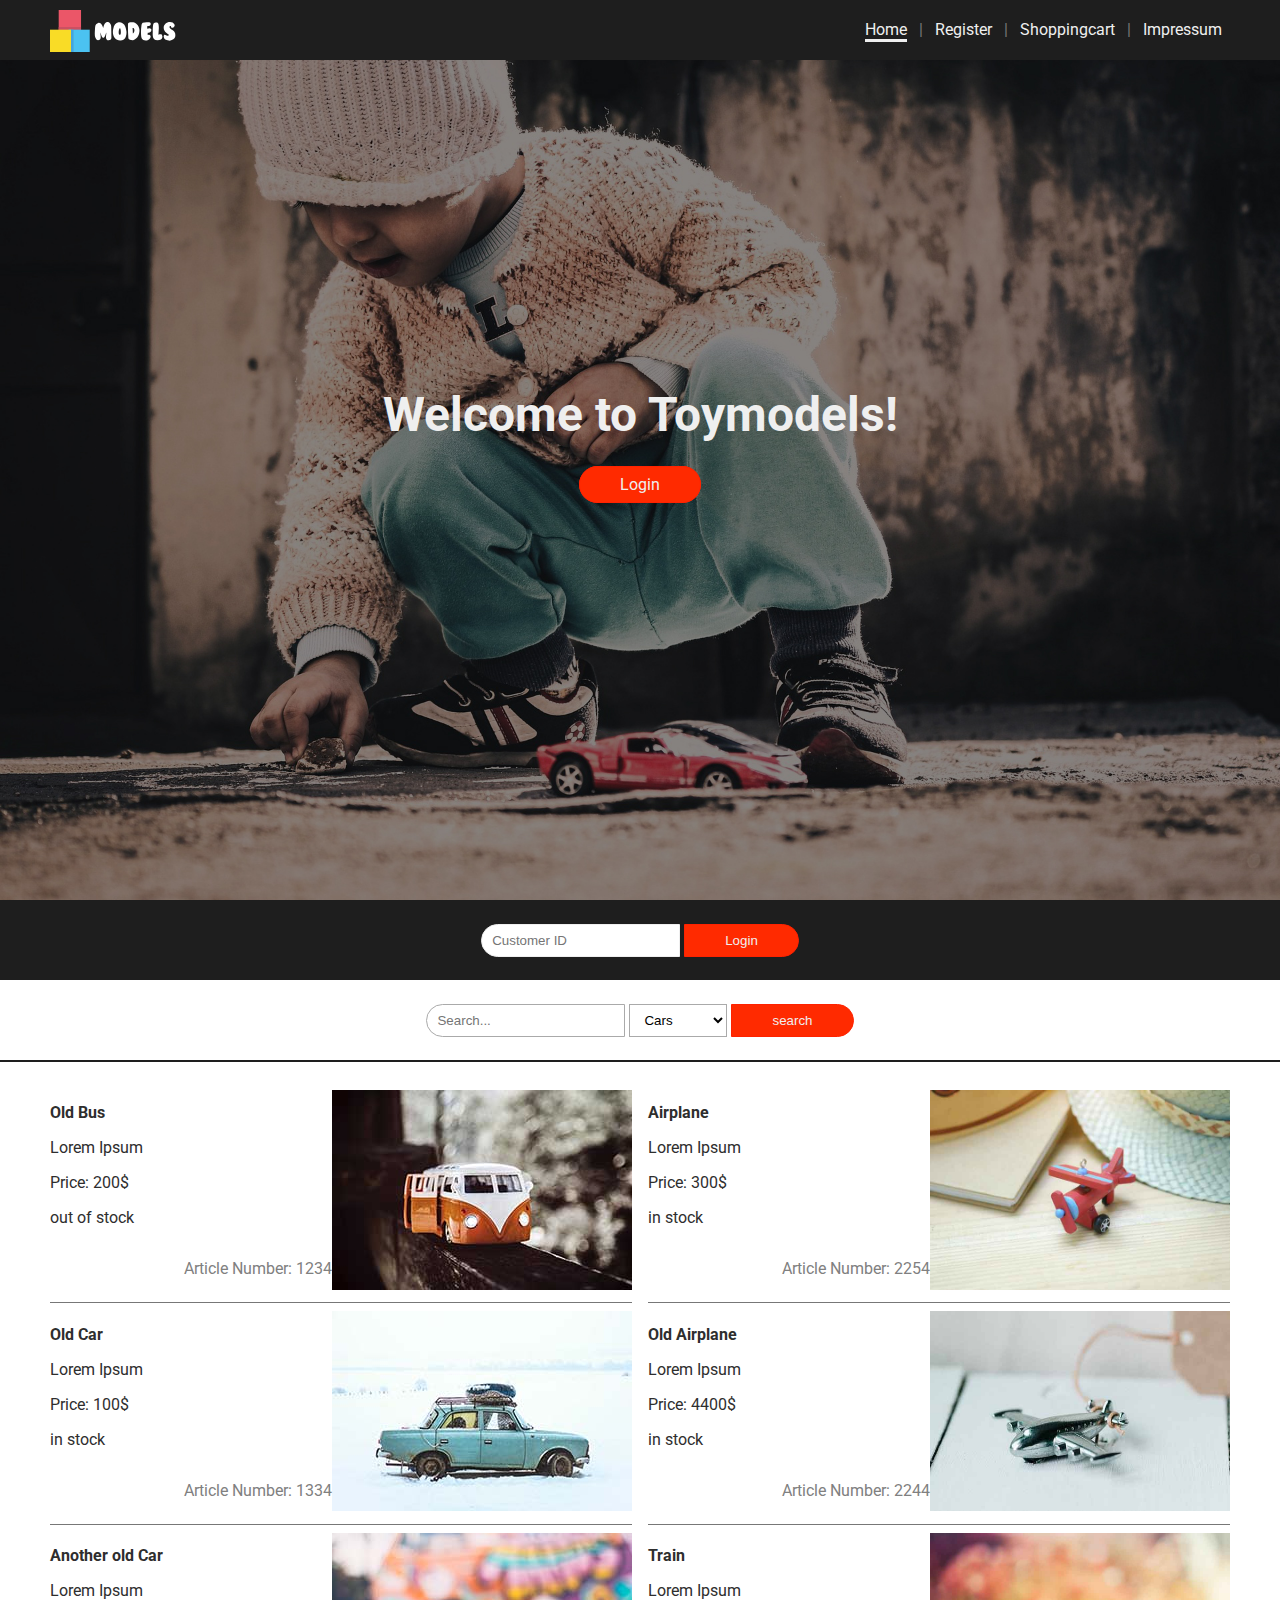
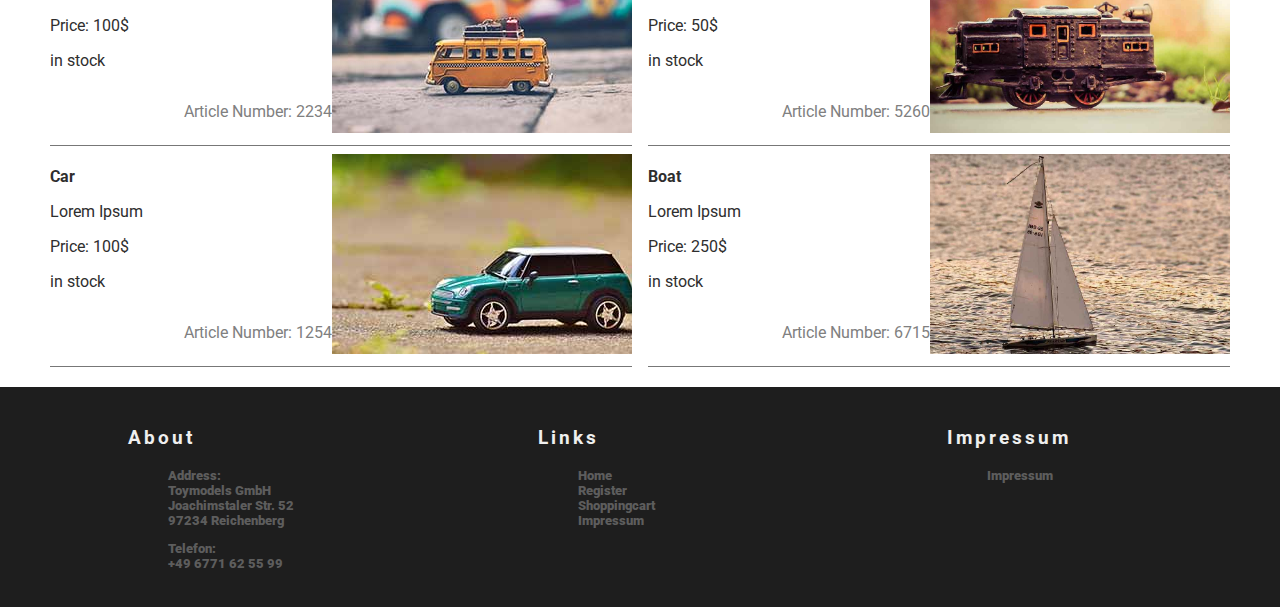
<file: htdocs/index.html>
﻿<!DOCTYPE html>
<html lang="en">

<head>
  <meta charset="UTF-8">
  <title>Toymodels GmbH</title>

  <link href="https://fonts.googleapis.com/css?family=Roboto" rel="stylesheet">
  <link rel="stylesheet" href="css/style.css" type="text/css" />
  <link rel="stylesheet" href="css/mobile.css" type="text/css" media="(max-width: 1024px)" />
  <link rel="stylesheet" href="css/print.css" type="text/css" media="print" />
  <link rel="shortcut icon" href="favicon.ico">
</head>

<body>

  <!-- Navigation -->
  <nav>
    <a href="#">
      <img src="img/Toymodel_Logo.svg" id="brand">
    </a>
    <section id="burgerMenu">
      <img src="img/menu.png">
    </section>
    <ul>
      <li><a href="#" alt="Home" class="active">Home</a></li>
      <li>|</li>
      <li><a href="register.html" alt="Register">Register</a></li>
      <li>|</li>
      <li><a href="shoppingcart.html" alt="Shoppingcart">Shoppingcart</a></li>
      <li>|</li>
      <li><a href="impressum.html" alt="Impressum">Impressum</a></li>
    </ul>
  </nav>

  <header>
    <section>
      <h1>Welcome to Toymodels!</h1>
      <a href="#login" class="button">Login</a>
    </section>
  </header>

  <!-- Form for Login, redirects to login.html    -->
  <section id="login">
    <form action="login.html" method="post">
      <input type="text" name="customerId" placeholder="Customer ID">
      <input type="submit" value="Login" class="button">
    </form>
  </section>

  <section id="searchfilter">
    <!-- Form for Filters, if selected, it will only show Articels in its section -->
    <form action="index.html" method="get">
      <input type="search" name="search" placeholder="Search...">
      <select name="filter">
        <option value="car">Cars</option>
        <option value="train">Trains</option>
        <option value="ship">Ships</option>
        <option value="airplane">Airplanes</option>
      </select>
      <input type="submit" value="search" class="button">
    </form>
  </section>
  <main id="articleMain">
    <!-- Placeholder for Articles      -->
    <article>
      <section class="img">
        <img class="img" src="./img/img1.jpg">
      </section>

      <section class="text">
        <a href="oldbus.html">
          <h2>Old Bus</h2>
          <p>Lorem Ipsum</p>
          <p>Price: 200$</p>
          <p>out of stock</p>
          <p>Article Number: 1234</p>
        </a>
      </section>
    </article>

    <article>
      <section class="img">
        <img class="img" src="./img/img2.jpg">
      </section>

      <section class="text">
        <a href="oldcar.html">
          <h2>Old Car</h2>
          <p>Lorem Ipsum</p>
          <p>Price: 100$</p>
          <p>in stock</p>
          <p>Article Number: 1334</p>
        </a>
      </section>
    </article>

    <article>
      <section class="img">
        <img class="img" src="./img/img3.jpg">
      </section>

      <section class="text">
        <a href="">
          <h2>Another old Car</h2>
          <p>Lorem Ipsum</p>
          <p>Price: 100$</p>
          <p>in stock</p>
          <p>Article Number: 2234</p>
        </a>
      </section>
    </article>

    <article>
      <section class="img">
        <img class="img" src="./img/img4.jpg">
      </section>

      <section class="text">
        <a href="">
          <h2>Car</h2>
          <p>Lorem Ipsum</p>
          <p>Price: 100$</p>
          <p>in stock</p>
          <p>Article Number: 1254</p>
        </a>
      </section>
    </article>

    <article>
      <section class="img">
        <img class="img" src="./img/img5.jpg">
      </section>

      <section class="text">
        <a href="">
          <h2>Airplane</h2>
          <p>Lorem Ipsum</p>
          <p>Price: 300$</p>
          <p>in stock</p>
          <p>Article Number: 2254</p>
        </a>
      </section>
    </article>

    <article>
      <section class="img">
        <img class="img" src="./img/img8.jpg">
      </section>

      <section class="text">
        <a href="">
          <h2>Old Airplane</h2>
          <p>Lorem Ipsum</p>
          <p>Price: 4400$</p>
          <p>in stock</p>
          <p>Article Number: 2244</p>
        </a>
      </section>
    </article>

    <article>
      <section class="img">
        <img class="img" src="./img/img6.jpg">
      </section>

      <section class="text">
        <a href="">
          <h2>Train</h2>
          <p>Lorem Ipsum</p>
          <p>Price: 50$</p>
          <p>in stock</p>
          <p>Article Number: 5260</p>
        </a>
      </section>
    </article>

    <article>
      <section class="img">
        <img class="img" src="./img/img7.jpg">
      </section>

      <section class="text">
        <a href="">
          <h2>Boat</h2>
          <p>Lorem Ipsum</p>
          <p>Price: 250$</p>
          <p>in stock</p>
          <p>Article Number: 6715</p>
        </a>
      </section>
    </article>
  </main>

  <!-- Footer -->
  <footer>
    <section class="flexbox">
      <section id="about">
        <h3>About</h3>
        <ul>
          <li>Address:</li>
          <li>Toymodels GmbH</li>
          <li>Joachimstaler Str. 52</li>
          <li>97234 Reichenberg</li>
        </ul>
        <ul>
          <li>Telefon:</li>
          <li>+49 6771 62 55 99</li>
        </ul>
      </section>
      <section id="links">
        <h3>Links</h3>
        <ul>
          <li><a href="index.html" alt="Home">Home</a></li>
          <li><a href="register.html" alt="Register">Register</a></li>
          <li><a href="shoppingcart.html" alt="Shoppingcart">Shoppingcart</a></li>
          <li><a href="impressum.html" alt="Impressum">Impressum</a></li>
        </ul>
      </section>
      <section id="impressum">
        <h3>Impressum</h3>
        <ul>
          <li><a href="impressum.html" alt="Impressum">Impressum</a></li>
        </ul>
      </section>
    </section>
  </footer>
</body>

</html>
</file>
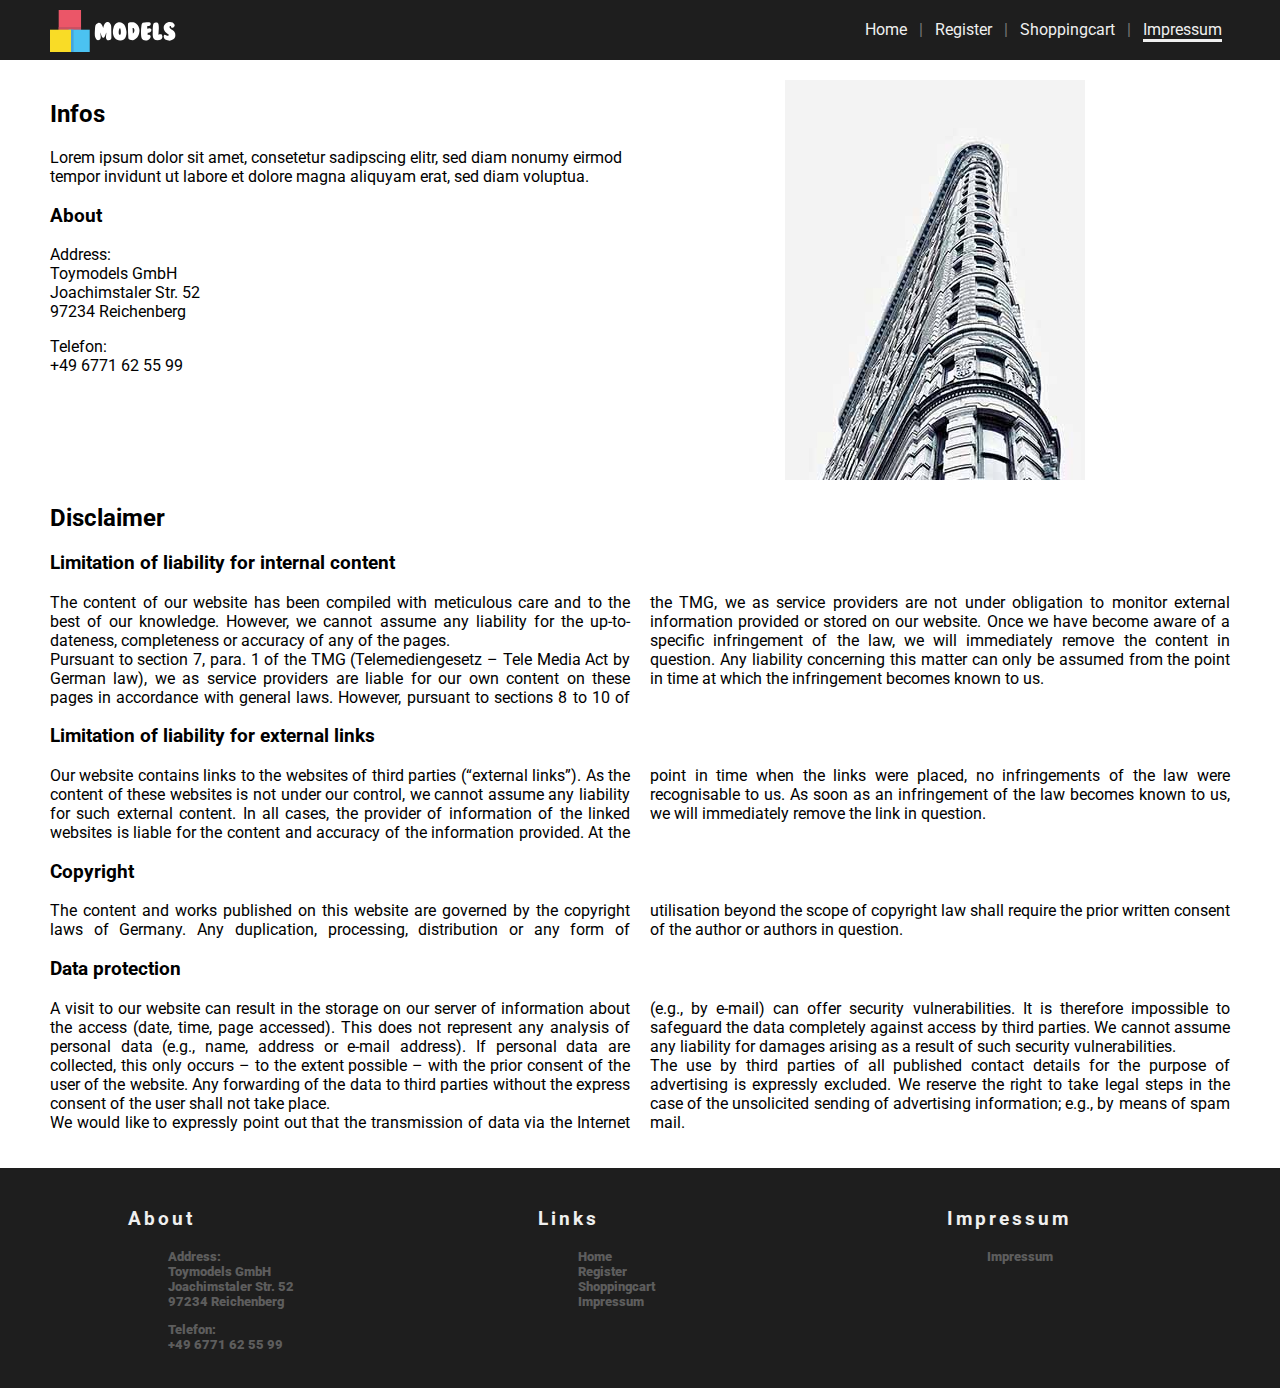
<file: htdocs/impressum.html>
﻿<!DOCTYPE html>
<html lang="en">
    <head>
      <meta charset="UTF-8">
      <title>Toymodels GmbH - Impressum</title>
  
      <link href="https://fonts.googleapis.com/css?family=Roboto" rel="stylesheet">
      <link rel="stylesheet" href="css/style.css" type="text/css" />
      <link rel="stylesheet" href="css/mobile.css" type="text/css" media="(max-width: 1024px)"/>
      <link rel="stylesheet" href="css/print.css" type="text/css" media="print" />
      <link rel="shortcut icon" href="favicon.ico">
    </head>
    <body>
      
    <!-- Navigation -->
    <nav>
			<a href="index.html">
				<img src="img/Toymodel_Logo.svg" id="brand">
      </a>
      <section id="burgerMenu">
        <img src="img/menu.png">
      </section>
      <ul>
				<li><a href="index.html" alt="Home" >Home</a></li>
				<li>|</li>
				<li><a href="register.html" alt="Register">Register</a></li>
				<li>|</li>
				<li><a href="shoppingcart.html" alt="Shoppingcart">Shoppingcart</a></li>
				<li>|</li>
        <li><a href="#" alt="Impressum" class="active">Impressum</a></li>
      </ul>
    </nav>

    <main>
      <section class="flexbox">
        <!-- Placeholder for Infos about Company -->
        <section id="impressum">
            <section id="Infos">
                <h2>Infos</h2>
                <p>Lorem ipsum dolor sit amet, consetetur sadipscing elitr, sed diam nonumy eirmod tempor invidunt ut labore et dolore magna aliquyam erat, sed diam voluptua.</p>
              </section>
      
              <!-- Placeholder for Impressum -->
              <section id="about">
                <h3>About</h3>
                <ul>
                  <li>Address:</li>
                  <li>Toymodels GmbH</li>
                  <li>Joachimstaler Str. 52</li>
                  <li>97234 Reichenberg</li>
                </ul>
                <ul>
                  <li>Telefon:</li>
                  <li>+49 6771 62 55 99</li>
                </ul>
              </section>
        </section>
        
        <section id="headquarters">
            <img src="./img/impressum.jpg" alt="company headquarters">
          </section>
      </section>

    <!--Disclaimer-->
    <section id="Disclaimer">
      <h2>Disclaimer</h2>
      <h3>Limitation of liability for internal content</h3>
      <p class="twogrid">The content of our website has been compiled with meticulous care and to the best of our knowledge.
          However, we cannot assume any liability for the up-to-dateness, completeness or accuracy of any of
          the pages.<br>
          Pursuant to section 7, para. 1 of the TMG (Telemediengesetz – Tele Media Act by German law), we as
          service providers are liable for our own content on these pages in accordance with general laws.
          However, pursuant to sections 8 to 10 of the TMG, we as service providers are not under obligation to
          monitor external information provided or stored on our website. Once we have become aware of a
          specific infringement of the law, we will immediately remove the content in question. Any liability
          concerning this matter can only be assumed from the point in time at which the infringement becomes
          known to us.
        </p>

        <h3>Limitation of liability for external links</h3>
        <p class="twogrid">Our website contains links to the websites of third parties (“external links”). As the content of these
            websites is not under our control, we cannot assume any liability for such external content. In all cases,
            the provider of information of the linked websites is liable for the content and accuracy of the
            information provided. At the point in time when the links were placed, no infringements of the law were
            recognisable to us. As soon as an infringement of the law becomes known to us, we will immediately
            remove the link in question.
          </p>

          <h3>Copyright</h3>
          <p class="twogrid">The content and works published on this website are governed by the copyright laws of Germany. Any
              duplication, processing, distribution or any form of utilisation beyond the scope of copyright law shall
              require the prior written consent of the author or authors in question.
          </p>

          <h3>Data protection</h3>
          <p class="twogrid">A visit to our website can result in the storage on our server of information about the access (date, time,
              page accessed). This does not represent any analysis of personal data (e.g., name, address or e-mail
              address). If personal data are collected, this only occurs – to the extent possible – with the prior
              consent of the user of the website. Any forwarding of the data to third parties without the express
              consent of the user shall not take place.<br>
              We would like to expressly point out that the transmission of data via the Internet (e.g., by e-mail) can
              offer security vulnerabilities. It is therefore impossible to safeguard the data completely against access
              by third parties. We cannot assume any liability for damages arising as a result of such security
              vulnerabilities.<br>
              The use by third parties of all published contact details for the purpose of advertising is expressly
              excluded. We reserve the right to take legal steps in the case of the unsolicited sending of advertising
              information; e.g., by means of spam mail.
          </p>

      </section>
    </main>

    <footer>
        <section class="flexbox">
          <section id="about">
            <h3>About</h3>
            <ul>
              <li>Address:</li>
              <li>Toymodels GmbH</li>
              <li>Joachimstaler Str. 52</li>
              <li>97234 Reichenberg</li>
            </ul>
            <ul>
              <li>Telefon:</li>
              <li>+49 6771 62 55 99</li>
            </ul>
          </section>
          <section id="links">
            <h3>Links</h3>
            <ul>
                <li><a href="index.html" alt="Home">Home</a></li>
                <li><a href="register.html" alt="Register">Register</a></li>
                <li><a href="shoppingcart.html" alt="Shoppingcart">Shoppingcart</a></li>
                <li><a href="impressum.html" alt="Impressum">Impressum</a></li>
            </ul>
          </section>
          <section id="impressum">
            <h3>Impressum</h3>
            <ul>
              <li><a href="impressum.html" alt="Impressum">Impressum</a></li>
            </ul>
          </section>
        </section>
      </footer>
  </body>
</html>
</file>
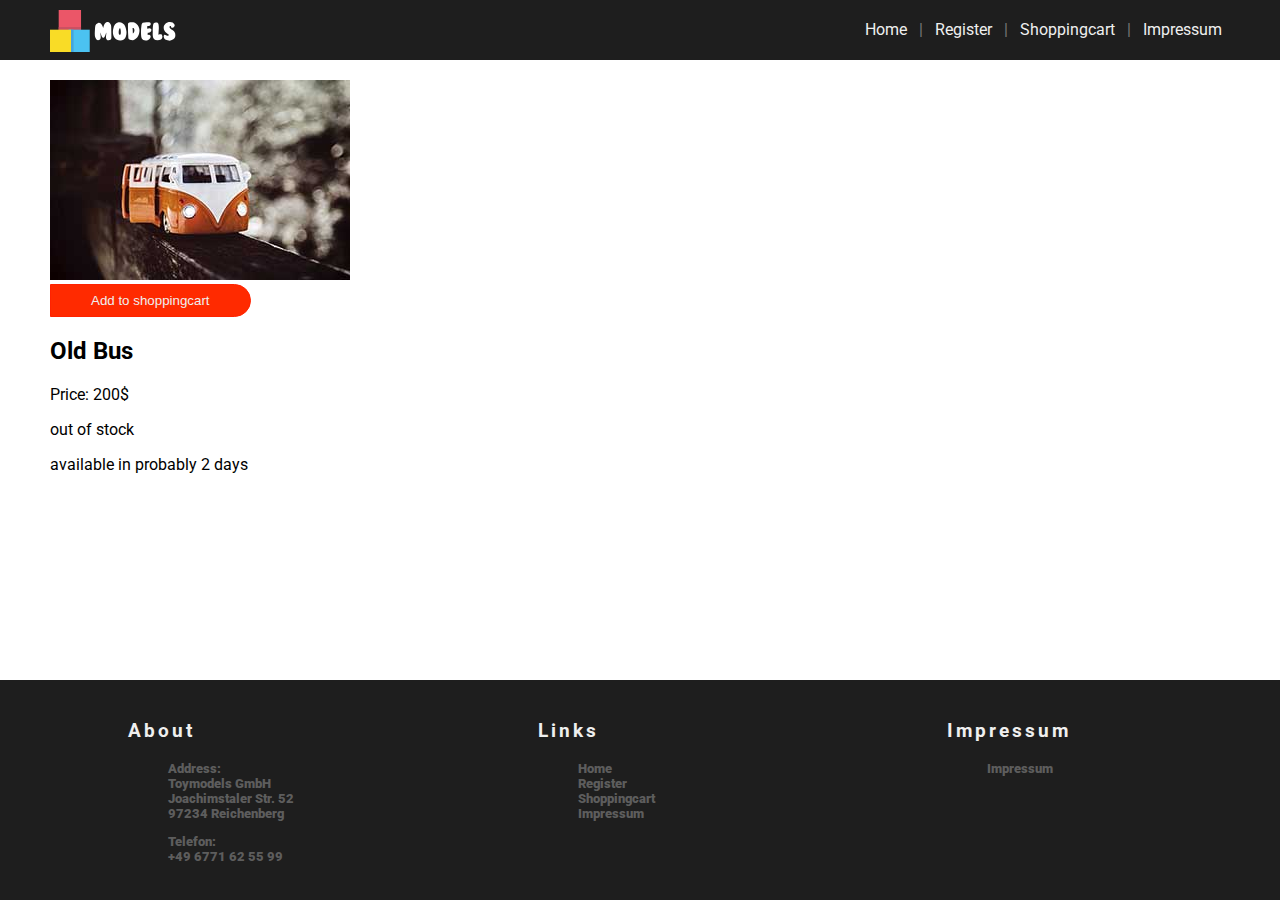
<file: htdocs/oldbus.html>
﻿<!DOCTYPE html>
<html lang="en">

<head>
  <meta charset="UTF-8">
  <title>Toymodels GmbH</title>

  <link href="https://fonts.googleapis.com/css?family=Roboto" rel="stylesheet">
  <link rel="stylesheet" href="css/style.css" type="text/css" />
  <link rel="stylesheet" href="css/mobile.css" type="text/css" media="(max-width: 1024px)" />
  <link rel="stylesheet" href="css/print.css" type="text/css" media="print" />
  <link rel="shortcut icon" href="favicon.ico">
</head>

<body>

  <!-- Navigation -->
  <nav>
    <a href="#">
      <img src="img/Toymodel_Logo.svg" id="brand">
    </a>
    <section id="burgerMenu">
      <img src="img/menu.png">
    </section>
    <ul>
      <li><a href="index.html" alt="Home">Home</a></li>
      <li>|</li>
      <li><a href="register.html" alt="Register">Register</a></li>
      <li>|</li>
      <li><a href="shoppingcart.html" alt="Shoppingcart">Shoppingcart</a></li>
      <li>|</li>
      <li><a href="impressum.html" alt="Impressum">Impressum</a></li>
    </ul>
  </nav>
    <main>
      <img src="./img/img1.jpg">
      <section id="buy">
          <form method="post" action="shoppingcart_oldcar.html">
              <input type="submit" class="button" value="Add to shoppingcart">
          </form>
      </section>

      <section class="text">
          <h2>Old Bus</h2>
          <p>Price: 200$</p>
          <p>out of stock</p>
          <p>available in probably 2 days</p>
          <section class="description">
              <h2>Description</h2>
              <p class="twogrid">Lorem ipsum dolor sit amet, consetetur sadipscing elitr, 
                sed diam nonumy eirmod tempor invidunt ut labore et dolore magna 
                aliquyam erat, sed diam voluptua. At vero eos et accusam et 
                justo duo dolores et ea rebum. Stet clita kasd gubergren, no sea 
                takimata sanctus est Lorem ipsum dolor sit amet. 
              </p>
          </section>
      </section>
    </main>
    <footer>
      <section class="flexbox">
        <section id="about">
          <h3>About</h3>
          <ul>
            <li>Address:</li>
            <li>Toymodels GmbH</li>
            <li>Joachimstaler Str. 52</li>
            <li>97234 Reichenberg</li>
          </ul>
          <ul>
            <li>Telefon:</li>
            <li>+49 6771 62 55 99</li>
          </ul>
        </section>
        <section id="links">
          <h3>Links</h3>
          <ul>
            <li><a href="index.html" alt="Home">Home</a></li>
            <li><a href="register.html" alt="Register">Register</a></li>
            <li><a href="shoppingcart.html" alt="Shoppingcart">Shoppingcart</a></li>
            <li><a href="impressum.html" alt="Impressum">Impressum</a></li>
          </ul>
        </section>
        <section id="impressum">
          <h3>Impressum</h3>
          <ul>
            <li><a href="impressum.html" alt="Impressum">Impressum</a></li>
          </ul>
        </section>
      </section>
    </footer>
  </body>
</html>
</file>
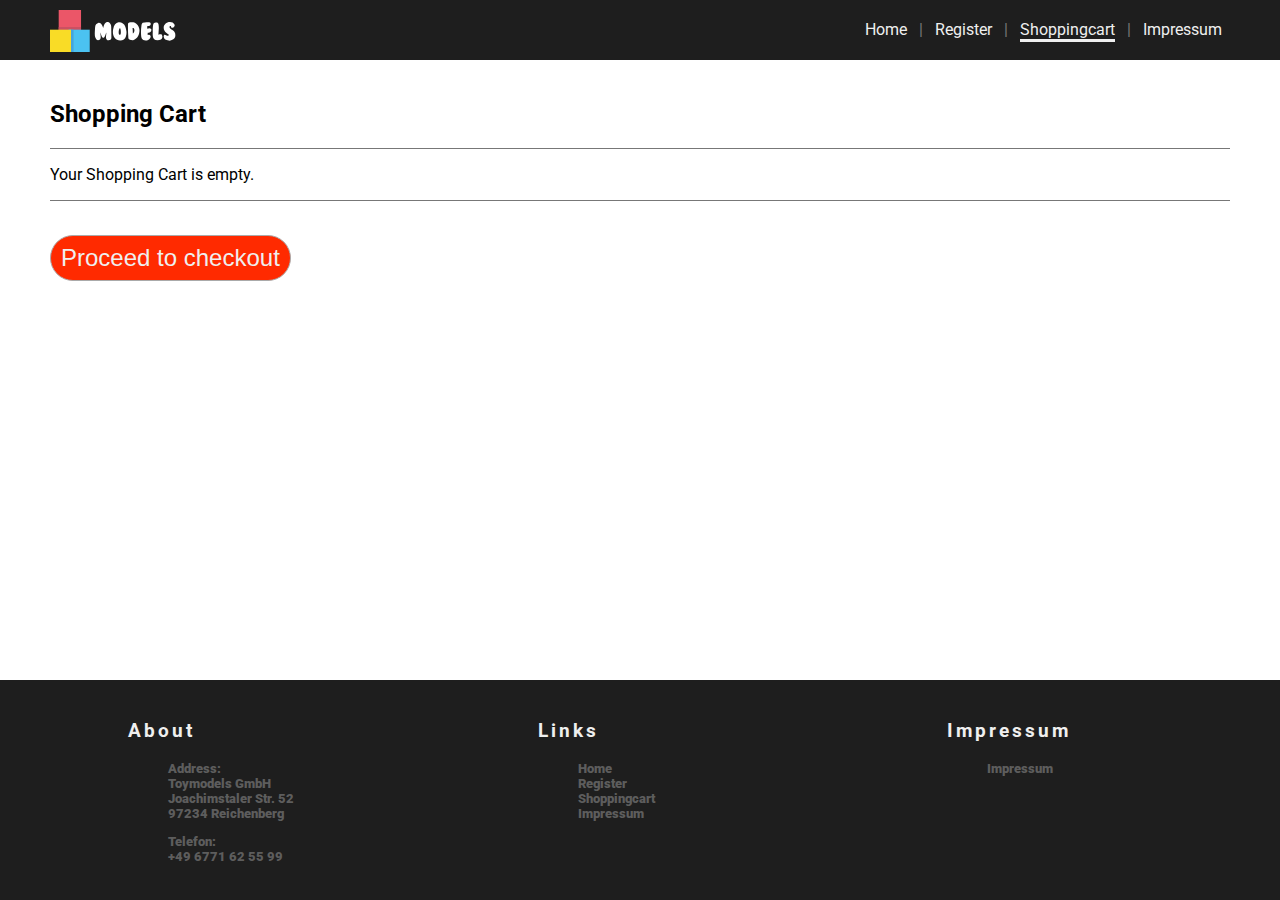
<file: htdocs/shoppingcart.html>
<!DOCTYPE html>
<html lang="en">

<head>
  <meta charset="UTF-8">
  <title>Toymodels GmbH - Shoppingcart</title>

  <link href="https://fonts.googleapis.com/css?family=Roboto" rel="stylesheet">
  <link rel="stylesheet" href="css/style.css" type="text/css" />
  <link rel="stylesheet" href="css/mobile.css" type="text/css" media="(max-width: 1024px)" />
  <link rel="stylesheet" href="css/print.css" type="text/css" media="print" />
  <link rel="shortcut icon" href="favicon.ico">
</head>

<body>

  <!-- Navigation -->
  <nav>
    <a href="index.html">
      <img src="img/Toymodel_Logo.svg" id="brand">
    </a>
    <section id="burgerMenu">
      <img src="img/menu.png">
    </section>
    <ul>
      <li><a href="index.html" alt="Home">Home</a></li>
      <li>|</li>
      <li><a href="register.html" alt="Register">Register</a></li>
      <li>|</li>
      <li><a href="#" alt="Shoppingcart" class="active">Shoppingcart</a></li>
      <li>|</li>
      <li><a href="impressum.html" alt="Impressum">Impressum</a></li>
    </ul>
  </nav>

  <main>
    <h2>Shopping Cart</h2>
    <section id="shoppingcartElement">
      <p>Your Shopping Cart is empty.</p>
    </section>

    <section id="checkout">
        <!--    Form for submitting Buy action -->
        <form method="post" action="buy.html">
          <input type="submit" class="button" value="Proceed to checkout">
        </form>
      </section>

  </main>

  <!-- Footer -->
  <footer>
    <section class="flexbox">
      <section id="about">
        <h3>About</h3>
        <ul>
          <li>Address:</li>
          <li>Toymodels GmbH</li>
          <li>Joachimstaler Str. 52</li>
          <li>97234 Reichenberg</li>
        </ul>
        <ul>
          <li>Telefon:</li>
          <li>+49 6771 62 55 99</li>
        </ul>
      </section>
      <section id="links">
        <h3>Links</h3>
        <ul>
          <li><a href="index.html" alt="Home">Home</a></li>
          <li><a href="register.html" alt="Register">Register</a></li>
          <li><a href="shoppingcart.html" alt="Shoppingcart">Shoppingcart</a></li>
          <li><a href="impressum.html" alt="Impressum">Impressum</a></li>
        </ul>
      </section>
      <section id="impressum">
        <h3>Impressum</h3>
        <ul>
          <li><a href="impressum.html" alt="Impressum">Impressum</a></li>
        </ul>
      </section>
    </section>
  </footer>
</body>

</html>
</file>
<file: htdocs/css/style.css>
:root {
  --main-nav-color: #1e1e1e;
  --main-nav-color-line: #777777;
  --main-text-color: #efefef;
  --main-accent-color: #ff2a00;
  --main-accent-color-hover: #f92d23;
  --main-text-color-grey: #2e2e2e; 
}

html, body {
  font-family: 'Roboto', sans-serif;
  margin: 0px;
  height: 100%;
  width: 100%;
}

main {
  padding: 20px 50px;
  min-height: calc(100% - 320px);
}

main ul {
  list-style-type: none;
  padding: 0;
}

/* Navigation */

nav {
  background-color: var(--main-nav-color);
  height: 60px;
  width: 100%;
  line-height: 60px;
  padding: 0px 50px;
  box-sizing: border-box;
}

nav>ul {
  list-style-type: none;
  margin: 0px;
  float: right;
}

nav li {
  display: inline;
  color: var(--main-nav-color-line);
}

nav li a {
  text-decoration: none;
  color: var(--main-text-color);
  margin: 5px 8px;
  transition: color 250ms;
}

nav li a:hover {
  cursor: pointer;
  border-bottom: 3px #ff4f01 solid;
  color: #ff4f01;
}

nav li .active {
  cursor: pointer;
  text-decoration: none;
  border-bottom: 3px var(--main-text-color) solid;
}

nav #brand {
  height: 70%;
  vertical-align: middle;
}

nav>a {
  height: 100%;
}

nav #burgerMenu {
  display: none;
}

#mobileNavigation {
  display: none;
}

/* Header */

header {
  width: 100%;
  height: calc(100% - 60px);
  margin: 0px;
  position: relative;
  background-image: url('../img/title.jpg');
  background-position: bottom center;
  background-repeat: no-repeat;
  background-size: cover;
}

header>section {
  width: 100%;
  position: absolute;
  top: 35%;
  text-align: center;
  color: var(--main-text-color);
}

header h1 {
  font-size: 3rem;
}

/* LOGIN */

#login {
  width: 100%;
  height: 80px;
  color: var(--main-text-color);
  background-color: var(--main-nav-color);
  line-height: 80px;
  text-align: center;
}

#login input[type="text"] {
  border-radius: 50vh 0 0 50vh;
  padding: 8px 10px;
  border: 1px solid var(--main-text-color);
  outline: none;
}

#login input[type="text"]:focus {
  border-radius: 50vh 0 0 50vh;
  border-color: var(--main-accent-color);
}

#login .button {
  border-radius: 0 50vh 50vh 0;
  outline: none;
}

#login h2 
{
  margin: 0;
}

#login .errorMsgLogin {
  position: relative;
  top: -37px;
  padding: 0px 20px;
  display: inline-block;
  animation:signup-response 0.5s 1;
  animation-delay:2s;
  animation-fill-mode: forwards;
  background-color: #777777ee;
}

@keyframes signup-response {
  from {opacity :1;}
  to {opacity :0;
      height: 0px;}
}

/* FILTER */
#searchfilter {
  width: 100%;
  height: 80px;
  color: var(--main-text-color);
  border-bottom: 2px solid var(--main-nav-color);
  line-height: 80px;
  text-align: center;
}

#searchfilter select {
  border-radius: 0;
  border: 1px solid #aaaaaa;
  padding: 7px 10px;
  outline: none;
  background: white;
}

#searchfilter select:focus {
  border-radius: 0;
  border-color: var(--main-accent-color);
}

#searchfilter form {
  display: inline-block;
}

#searchfilter input[type="search"] {
  border-radius: 50vh 0 0 50vh;
  padding: 8px 10px;
  border: 1px solid #aaaaaa;
  outline: none;
}

#searchfilter input[type="search"]:focus {
  border-radius: 50vh 0 0 50vh;
  border-color: var(--main-accent-color);
}

#searchfilter .button {
  border-radius: 0 50vh 50vh 0;
  outline: none;
}

/* SHOPPINGCART */
#shoppingcartElement {
  border-top: var(--main-nav-color-line) 1px solid;
  border-bottom: var(--main-nav-color-line) 1px solid;
}

#shoppingcartElement>article  {
  display: flex;
  column-count: 3;
  grid-template-columns: 1fr 1fr 1fr;
  column-gap: 30px;
  padding: 8px 0;
  margin: auto;
}

#shoppingcartElement>article>.img {
  grid-column-start: 1;
  grid-column-end: 1;
  margin: auto 0 auto 0;
}

#shoppingcartElement>article>.text {
  grid-column-start: 2;
  grid-column-end: 2;
  text-align: left;
  margin: auto 0 auto 0;
  padding: 0 20px 0 20px;
  width: 50%;
}

#shoppingcartElement>article>.quantity {
  grid-column-start: 3;
  grid-column-end: 3;
  text-align: left;
  margin: auto 0 auto 0;
  display: block;
  width: 50%;
}

#subtotal {
  color: var(--main-accent-color);
}

/* BUY */
#checkout {
  margin-top: 20px;
  width: 100%;
  height: 80px;
  color: var(--main-text-color);
  line-height: 80px;
}

#checkout input[type="submit"] {
  border-radius: 50vh;
  padding: 8px 10px;
  border: 1px solid #aaaaaa;
  outline: none;
  font-size: 1.5rem;
}

/* SELECT QUANTITY*/
#quantity select {
  border-radius: 0;
  border-radius: 50vh;
  border: 1px solid #eeeeee;
  background: #eeeeee;
  padding: 7px 10px;
  outline: none;
  text-align: center;
}

#quantity select:focus {
  border-radius: 0;
  border-radius: 50vh;
  border-color: var(--main-accent-color);
}

/* FOOTER */

footer {
  height: 180px;
  background-color: var(--main-nav-color);
  color: #5d5d5d;
  font-size: 0.8rem;
  font-weight: 900;
  padding: 20px 50px;
}

footer a {
  text-decoration: none;
  color: #5d5d5d;
}

footer .flexbox {
  display: grid;
  flex-direction: flex-flow;
  column-count: 3;
  grid-template-columns: 2fr 2fr 1fr;
  max-width: 1024px;
  margin: auto;
}

footer #about {
  grid-column-start: 1;
  grid-column-end: 1;
}

footer #links {
  grid-column-start: 2;
  grid-column-end: 2;
}

footer #impressum {
  grid-column-start: 3;
  grid-column-end: 3;
}

footer ul {
  list-style-type: none;
}

footer h3 {
  color: var(--main-text-color);
  letter-spacing: 3px;
  font-size: 1.2rem;
}

/* REGISTER */

.grid-container {
  display: grid;
  grid-template-columns: 1fr 1fr;
  grid-template-areas: "registerPicture registerForm";
}

.registerPicture {
  grid-area: registerPicture;
  text-align: center;
}

.registerPicture img {
  width: 500px;
}

.registerForm {
  grid-area: registerForm;
}

.registerForm>section {
  position: relative;
  left: 0.5vw;
  padding: 30px;
}

.registerForm h1 {
  font-size: 2rem;
}

.registerForm label {
  min-width: 90px;
  width: 25%;
  padding: 10px;
  margin-bottom: 5px;
  display: inline-block;
  background-color: var(--main-accent-color);
  color: white;
  text-align: right;
  border-radius: 50vh 0 0 50vh;
}

.registerForm input {
  min-width: 140px;
  width: 60%;
  padding: 12px 10px 10px 10px;
  border: 1px solid #aaaa;
  border-radius: 0 50vh 50vh 0;
  outline: none;
}

.registerForm input:focus {
  border-radius: 0 50vh  50vh 0;
  border-color: var(--main-accent-color);
}

.registerForm input[Type="Reset"] {
  width: 120px;
  padding: 10px;
  border-radius: 50vh 0 0 50vh;
  background: white;
}

.registerForm input[Type="Submit"] {
  padding: 10px;
  width: 191px;
  background: white;
}

/* Article */
article  {
  display: inline-block;
  flex-direction: flex-flow;
  column-count: 1;
  width: 100%;
  grid-template-columns: 1fr 1fr;
  column-gap: 30px;
  padding: 8px 0;
  margin: auto;
  border-bottom: var(--main-nav-color-line) 1px solid;
}

article>.img {
  grid-column-start: 1;
  grid-column-end: 1;
  margin: auto 0 auto 0;
}

article>.img img {
  width: 300px;
  height: auto;
  float: right;
}

article>.text {
  grid-column-start: 2;
  grid-column-end: 2;
  text-align: left;
  margin: auto 0 auto 0;
  max-width: 300px;
}

article .text:hover {
  cursor: pointer;
}

article>.text>a {
  text-decoration: none;
  color: var(--main-text-color-grey);
}

article>.text p:last-child {
  float: right;
  color: grey;
}

article>.text>a:hover {
  color: var(--main-accent-color-hover);
}

#articleMain h2 {
  font-size: 1em;
}

#articleMain {
  text-align: center;
  column-count: 2;
}


/* CLASSES */

.button {
  background-color: var(--main-accent-color);
  padding: 8px 40px;
  border-radius: 50vh;
  border: 1px solid #ff2200;
  text-decoration: none;
  color: var(--main-text-color);
}

.button:hover {
  background-color: var(--main-accent-color-hover);
  cursor: pointer;
}

main>.flexbox {
  display: grid;
  flex-direction: flex-flow;
  column-count: 2;
  grid-template-columns: 2fr 2fr;
}

main #impressum {
  grid-column-start: 1;
  grid-column-end: 1;
}

main #headquarters {
  grid-column-start: 2;
  grid-column-end: 2;
  text-align: center;
}

.twogrid {
  column-count: 2;
  column-gap: 20px;
  text-align: justify;
}

/*Detail*/
#detail {
  display: none;
  text-align: left;
}

.description {
  border-bottom: var(--main-nav-color-line) 1px solid;
  text-align: left;
  display: none;
  max-width: 630px;
  align-content: center;
  margin: 0 auto;
}

.textDescription{
  max-width: 620px;
  align-content: center;
  margin: 0 auto;
}

.hideDetail {
  display: none;
}

.showDetail {
  display: inherit;
}

.article-grid {
  display: grid;
  grid-template-rows: 1fr; 
  grid-template-columns: 1fr 1fr; 
}


#buy input[type="number"] {
  border-radius: 50vh 0 0 50vh;
  padding: 8px 10px;
  border: 1px solid #aaaaaa;
  outline: none;
  width: 80px;
}

#buy input[type="number"]:focus {
  border-radius: 50vh 0 0 50vh;
  border-color: var(--main-accent-color);
  width: 80px;
}

#buy .button {
  border-radius: 0 50vh 50vh 0;
  outline: none;
}

.inputError {
  background-color:#ED0101;
}

.inputError::placeholder {
  color: white;
}

/* Custom Scrollbar */

::-webkit-scrollbar {
  width: 15px;
  background: transparent;
}

::-webkit-scrollbar-track {
  background: rgba(0, 0, 0, 0.6);
}

::-webkit-scrollbar-thumb {
  background: rgba(0, 0, 0, 0.6);
}

::-webkit-scrollbar-thumb:hover {
  background: rgba(0, 0, 0, 0.65);
}
</file>
<file: htdocs/css/mobile.css>
/* Navigation */

nav {
    height: 180px;
}

nav #brand {
    margin-top: 25px;
}

nav ul {
    display: none;
}

nav #burgerMenu {
    display: unset;
    float: right;
    height: 100%;
}

nav #burgerMenu img {
    margin-top: 35px;
    height: 100px;
}

#mobileNavigation {
    display: unset;
    top: 179px;
    right: 100%;
    width: 100%;
    position: absolute;
    height: calc(100% - 180px);
    background-color: rgba(26, 26, 26, 0.99);
    font-size: 7rem;
}

.moveOut {
    animation: moveOut 1s;
}

.moveIn {
    animation: moveIn 1s;
    right: 0% !important;
}

@keyframes moveIn   {
    from { right: 100%; }
    to {right: 0%;}
}
@keyframes moveOut {
    from {right: 0%; }
    to {right: 100%; }
}

#mobileNavigation a {
    color: #fff;
    text-decoration: none;
}

/* Header */

header {
    height: 400px;
}

header .button {
    display: none;
}

header>section {
    top: 30%;
}

header h1 {
    font-size: 4rem;
}

/* Article */
article {
    display: grid;
    grid-template-columns: 1fr;
}

article .img img  {
    width: 100%;
  }

article>.text { 
    max-width: unset;
}

#articleMain {
  text-align: center;
  column-count: 1;
}

.description {
    max-width: 100%;
}

.textDescription {
    max-width: 100%;
}

/* CLASSES */

.grid-container {
    grid-template-columns: 1fr;
    grid-template-areas: "registerForm";
}

.twogrid {
    column-count: 1;
}

/* Article */

.article-grid {
    display: initial;
    grid-template-rows: 1fr; 
    grid-template-columns: 1fr; 
}

/* Register */
.registerForm h1 {
    font-size: 3rem;
}

.registerPicture {
    display: none;
}

.registerForm label {
    min-width: 260px;
}

.registerForm input {
    font-size: 3.125rem;
}

.registerForm {
    font-size: 3.125rem;
}

.registerForm input[type='submit'] {
    width: calc(60% + 20px);
}

.registerForm input[type='Reset'] {
    width: 25%;
    min-width: 280px;
}

/* Main */

main {
    min-height: calc(100% - 1000px);
}

main>.flexbox {
    display: grid;
    flex-direction: flex-flow;
    column-count: 1;
    grid-template-columns: 1fr;
}

main #impressum {
    grid-column-start: 1;
    grid-column-end: 1;
}

main #headquarters {
    grid-column-start: 1;
    grid-column-end: 1;
    text-align: left;
    padding: 10px 0 20px 0;
}

#headquarters img {
    width: 100%;
}

/* Footer */

footer {
    height: auto;
    text-align: center;
}

footer h3 {
    font-size: 2rem;
}

footer section {
    font-size: 1.5rem;
}

footer .flexbox {
    display: grid;
    flex-direction: flex-flow;
    column-count: 1;
    grid-template-columns: 1fr;
    max-width: 1024px;
}

footer #about {
    grid-column-start: 1;
    grid-column-end: 1;
}

footer #links {
    grid-column-start: 1;
    grid-column-end: 1;
}

footer #impressum {
    grid-column-start: 1;
    grid-column-end: 1;
}

footer ul {
    padding-left: 0;
}

/* BUY */
#buy {
    height: 120px;
    font-size: 2rem;
}

/* LOGIN */

#login {
    height: 120px;
    line-height: 140px;
}

#login input[type="text"] {
    font-size: 2.5rem;
}

#login .button {
    font-size: 2.5rem;
}

/* FILTER */
#searchfilter {
    height: 120px;
    line-height: 140px;
}

#searchfilter select {
    font-size: 2.5rem;
  }

#searchfilter input[type="search"] {
    font-size: 2.5rem;
}

#searchfilter .button {
    font-size: 2.5rem;
}
</file>
<file: htdocs/css/print.css>
header {
    display: none;
}

nav {
    display: none;
}

article {
    page-break-inside: avoid;
}

/* footer */
footer {
    page-break-inside: avoid;
}

#links, #impressum {
    display: none;
}

img {
    page-break-inside: avoid;
}

#checkout {
    display: none;
}

#searchfilter input[type="search"] {
    font-size: 1rem;
}

#searchfilter .button {
    font-size: 1rem;
}

/* FILTER*/
#searchfilter select {
    font-size: 1rem;
  }

#login {
    display: none;
}

.registerForm label {
    min-width: 160px;
}

.registerForm input {
    font-size: 2.125rem;
}

.registerForm>section {
    font-size: 2.125rem;
}

.registerForm input[type='submit'] {
    width: calc(60% + 20px);
}

.registerForm input[type='Reset'] {
    width: 25%;
    min-width: 180px;
}

@page {
    size: portrait;
}
</file>
